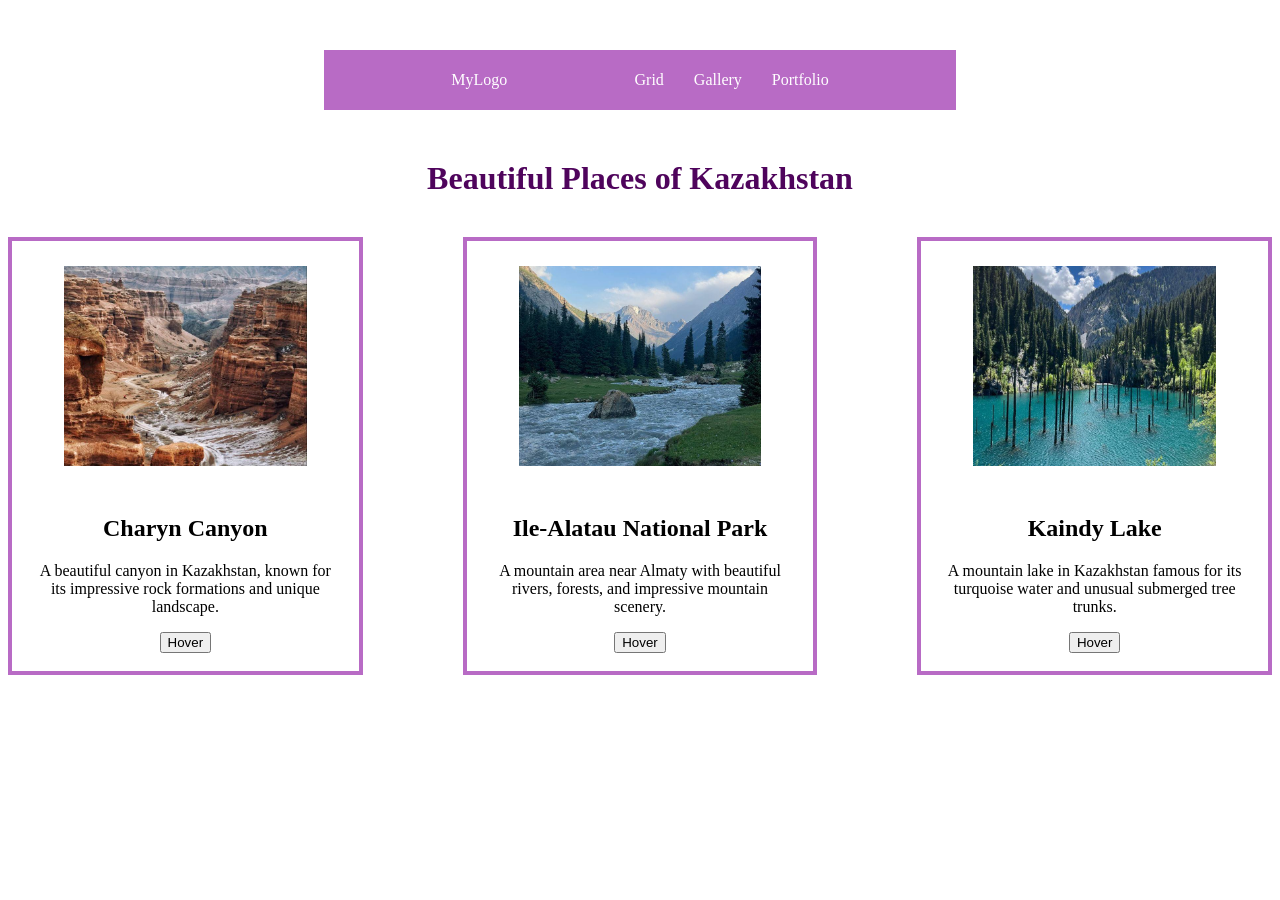
<file: index.html>
<!DOCTYPE html>
<html lang="en">
<head>
    <meta charset="UTF-8">
    <meta name="viewport" content="width=device-width, initial-scale=1.0">
    <link rel="stylesheet" href="flexbox.css">
    <title>Flexboxt</title>
</head>

<body>
    <header class="header">

    <div class="logo">
        MyLogo
    </div>

    <div class="nav-links">
        <a href="grid.html">Grid</a>
        <a href="gallery.html">Gallery</a>
        <a href="FlexGrid.html">Portfolio</a>
    </div>

</header>
    <h1>Beautiful Places of Kazakhstan</h1>
    <div class="card-container">
        <div class="card">
    <img src="images1/Sharyn.jpg" alt="Card image">
    <h2>Charyn Canyon</h2>
    <p>A beautiful canyon in Kazakhstan, known for its impressive rock formations and unique landscape.</p>
    <button>Hover</button>
</div>
 <div class="card">
        <img src="images1/nature.jpg" alt="Card image">
        <h2>Ile-Alatau National Park</h2>
        <p>A mountain area near Almaty with beautiful rivers, forests, and impressive mountain scenery.</p>
        <button>Hover</button>
    </div>

    <div class="card">
        <img src="images1/Kayindy.jpg" alt="Card image">
        <h2>Kaindy Lake</h2>
        <p>A mountain lake in Kazakhstan famous for its turquoise water and unusual submerged tree trunks.</p>
        <button>Hover</button>
    </div>

</div>
    
</body>
</html>
</file>
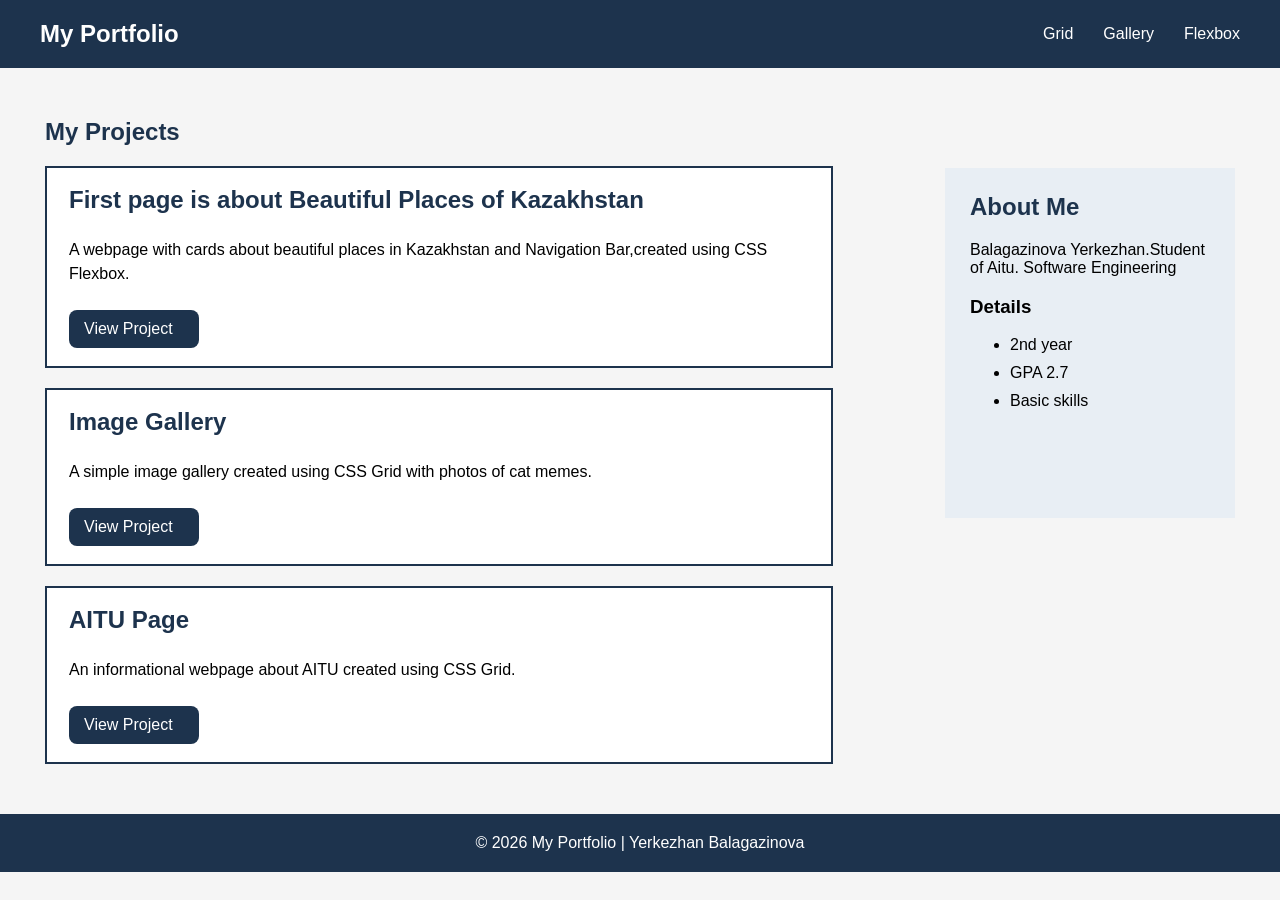
<file: FlexGrid.html>
<!DOCTYPE html>
<html lang="en">
<head>
    <meta charset="UTF-8">
    <meta name="viewport" content="width=device-width, initial-scale=1.0">
    <link rel="stylesheet" href="FlexGrid.css">
    <title>Portfolio</title>
</head>
<body>
    <header class="header">

    <h2>My Portfolio</h2>

     <div class="nav-links">
        <a href="grid.html">Grid</a>
        <a href="gallery.html">Gallery</a>
        <a href="flexbox.html">Flexbox</a>
    </div>
</header>
<main class="portfolio-main">
    <section class="projects">
    <h1>My Projects</h1>

    <div class="project-card">
        <h2>First page is about Beautiful Places of Kazakhstan</h2>
        <p> A webpage with cards about beautiful places in Kazakhstan and Navigation Bar,created using CSS Flexbox. </p>
        <a href="flexbox.html">View Project</a>
    </div>
    <div class="project-card">
        <h2>Image Gallery</h2>
        <p>A simple image gallery created using CSS Grid with photos of cat memes.</p>  
        <a href="gallery.html">View Project</a>
    </div>
    <div class="project-card">
            <h2>AITU Page</h2>
            <p>An informational webpage about AITU created using CSS Grid.</p>
            <a href="grid.html">View Project</a>
        </div>

</section>
<aside class="info">

    <h2>About Me</h2>
    <p>Balagazinova Yerkezhan.Student of Aitu. Software Engineering</p>

    <h3>Details</h3>
    <ul>
        <li>2nd year</li>
        <li>GPA 2.7</li>
        <li>Basic skills</li>
    </ul>

</aside>
</main>
<footer class="portfolio-footer">
    <p>© 2026 My Portfolio | Yerkezhan Balagazinova</p>
</footer>
    
</body>
</html>
</file>
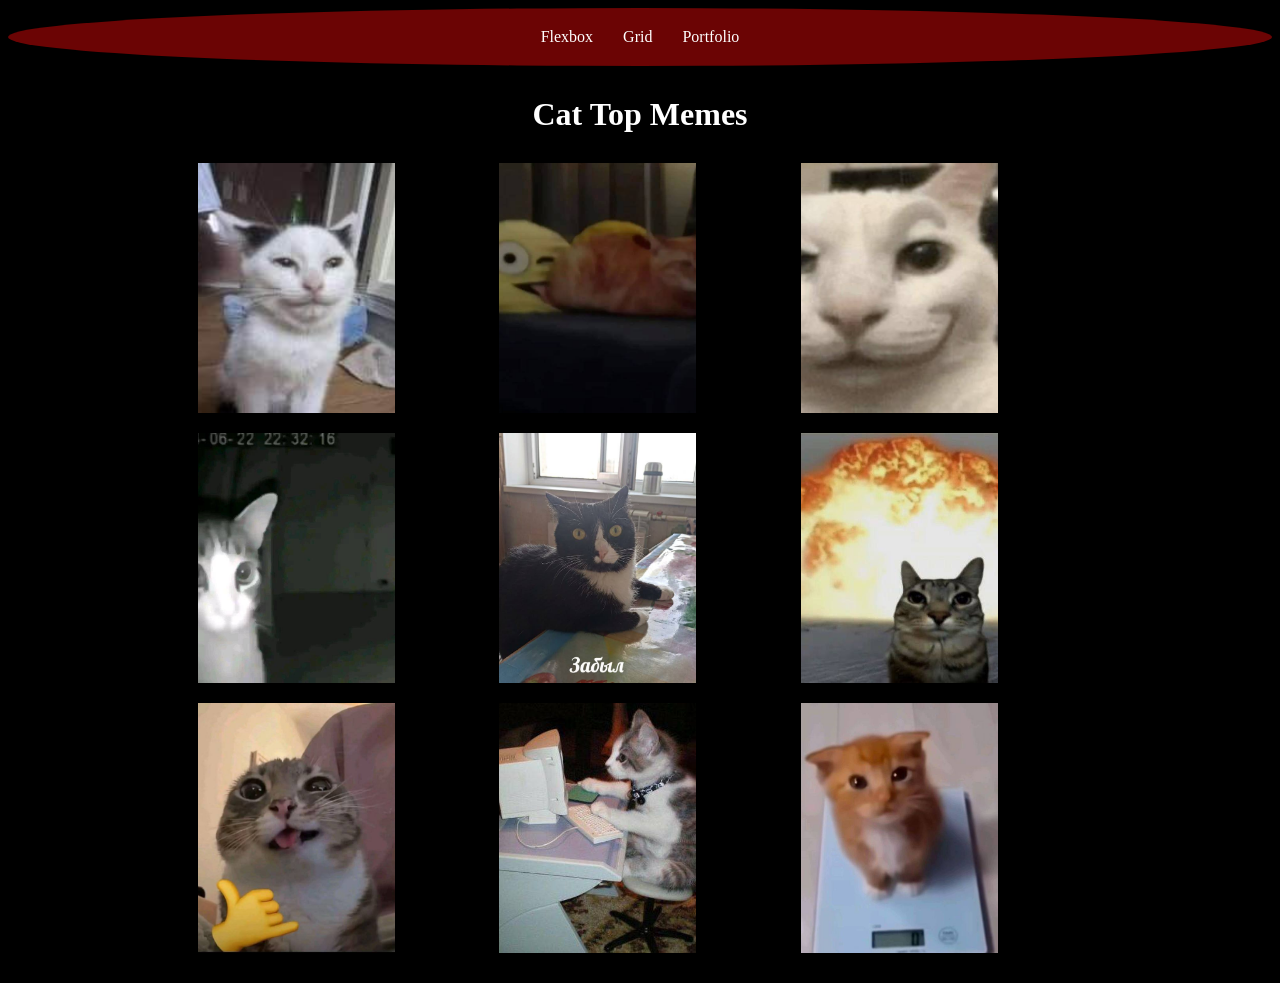
<file: gallery.html>
<!DOCTYPE html>
<html lang="en">

<head>
    <meta charset="UTF-8">
    <meta name="viewport" content="width=device-width, initial-scale=1.0">
    <link rel="stylesheet" href="gallery.css">
    <title>Cat Gallery</title>
</head>

<body>
    <div class="gallery-nav">
        <a href="flexbox.html">Flexbox</a>
        <a href="grid.html">Grid</a>
        <a href="FlexGrid.html">Portfolio</a>
    </div>


    <h1 class="head">Cat Top Memes</h1>

    <div class="gallery">

        <div class="gallery-item">
            <img src="images1/5309934159461554875.jpg" alt="Cat 1">
            <div class="caption">Cat 1</div>
        </div>

        <div class="gallery-item">
            <img src="images1/5309934159461554874.jpg" alt="Cat 2">
            <div class="caption">Cat 2</div>
        </div>

        <div class="gallery-item">
            <img src="images1/5309934159461554873.jpg" alt="Cat 3">
            <div class="caption">Cat 3</div>
        </div>

        <div class="gallery-item">
            <img src="images1/5309934159461554872.jpg" alt="Cat 4">
            <div class="caption">Cat 4</div>
        </div>

        <div class="gallery-item">
            <img src="images1/5309934159461554871.jpg" alt="Cat 5">
            <div class="caption">Cat 5</div>
        </div>

        <div class="gallery-item">
            <img src="images1/5309934159461554870.jpg" alt="Cat 6">
            <div class="caption">Cat 6</div>
        </div>

        <div class="gallery-item">
            <img src="images1/5309934159461554869.jpg" alt="Cat 7">
            <div class="caption">Cat 7</div>
        </div>

        <div class="gallery-item">
            <img src="images1/5309934159461554868.jpg" alt="Cat 8">
            <div class="caption">Cat 8</div>
        </div>

        <div class="gallery-item">
            <img src="images1/5309934159461554867.jpg" alt="Cat 9">
            <div class="caption">Cat 9</div>
        </div>

    </div>

</body>

</html>
</file>
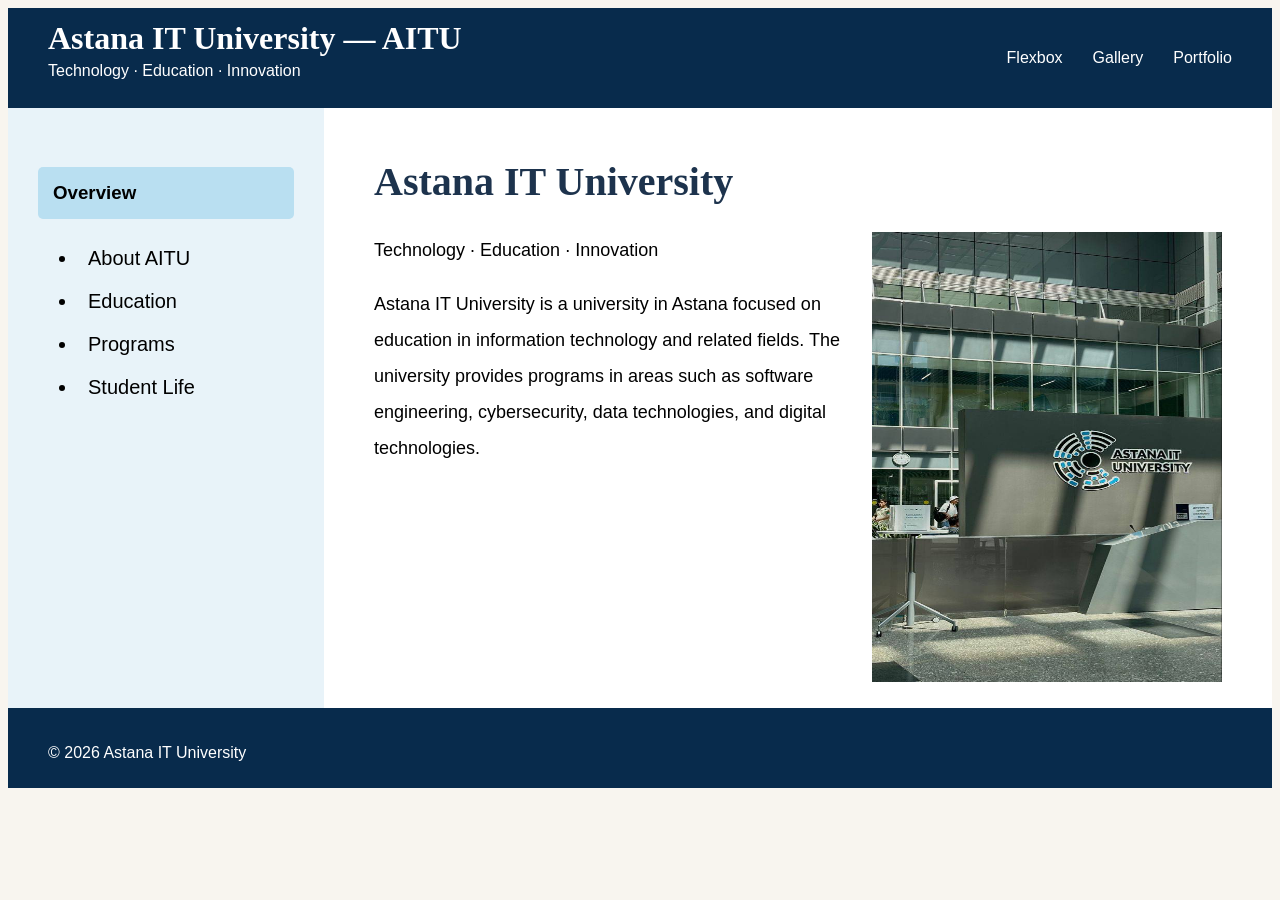
<file: grid.html>
<!DOCTYPE html>
<html lang="en">

<head>
    <meta charset="UTF-8">
    <meta name="viewport" content="width=device-width, initial-scale=1.0">
    <link rel="stylesheet" href="grid.css">
    <title>AITU</title>
</head>

<body>

    <div class="grid-container">

        <header class="header">

            <div>
                <h1>Astana IT University — AITU</h1>
                <p>Technology · Education · Innovation</p>
            </div>

            <div class="nav-links">
                <a href="flexbox.html">Flexbox</a>
                <a href="gallery.html">Gallery</a>
                <a href="FlexGrid.html">Portfolio</a>
            </div>

        </header>


        <aside class="sidebar">

            <h3>Overview</h3>

            <ul>
                <li>About AITU</li>
                <li>Education</li>
                <li>Programs</li>
                <li>Student Life</li>
            </ul>

        </aside>


        <main class="main-content">

            <h1>Astana IT University</h1>

            <img src="images1/AITU.jpg" alt="Astana IT University">

            <p>Technology · Education · Innovation</p>

            <p>
                Astana IT University is a university in Astana focused on
                education in information technology and related fields.
                The university provides programs in areas such as software
                engineering, cybersecurity, data technologies, and digital
                technologies.
            </p>

        </main>


        <footer class="footer">
            <p>© 2026 Astana IT University</p>
        </footer>

    </div>

</body>

</html>
</file>
<file: flexbox.css>
.header {
    display: flex;
    justify-content: space-evenly;
    background-color: #b86bc5;
    width:50%;
    margin:50px auto;
    align-items: center;
    height:60px;


}
.nav-links {
    display: flex;
    gap: 30px;
}
.nav-links a {
    color: white;
    text-decoration: none;
}
.nav-links a:hover{
color:black
}
.logo{
    color:white
}
.card-container {
    display: flex;
    gap: 100px;
    align-items: center;
    
}
.card {
    flex: 1;
    border: 4px solid #b86bc5;
    color: black;
    height: 430px;
    text-align: center;;

}
.card:hover {
    transform: scale(1.05);
    box-shadow: 0 0 30px rgba(145, 52, 174, 0.2);
}
button:hover {
    background-color: #4f045c;
    color: white;
}
.card img {
    width: 70%;
    height: 200px;
    object-fit: cover;
    margin: 25px auto;
}
.card h2,
.card p {
    margin-left: 20px;
    margin-right: 20px;
}
h1 {
    text-align: center;
    color: #4f045c;
    margin: 40px 0;
}
</file>
<file: FlexGrid.css>
body {
    margin: 0;
    font-family: Arial, sans-serif;
    background-color: #f5f5f5;
}




.header {
    display: flex;
    justify-content: space-between;
    align-items: center;

    background-color: #1d334d;
    color: white;

    padding: 20px 40px;
}

.header h2 {
    margin: 0;
}

.nav-links {
    display: flex;
    gap: 30px;
}

.nav-links a {
    color: white;
    text-decoration: none;
}


.portfolio-main {
    display: grid;
    grid-template-columns: 3fr 1fr;
    gap: 30px;

    padding: 30px 45px;
}

.projects h1 {
    color: #1d334d;
}

.project-card {
    display: flex;
    flex-direction: column;
    gap: 8px;

    background-color: white;
    border: 2px solid #1d334d;

    padding: 18px 22px;
    margin-bottom: 20px;

    width:85%;
}

.project-card h2 {
    margin: 0;
    color: #1d334d;
}

.project-card p {
    line-height: 1.5;
}

.project-card a {
    background-color: #1d334d;
    color: white;

    padding: 10px 15px;
    text-decoration: none;

    width: 100px;
    border-radius: 8px;
}

.info {
    background-color: #e8eef4;
    padding: 25px;
margin-top: 70px;
    height: 300px;
}

.info h2 {
    color: #1d334d;
    margin-top: 0;
}

.info li {
    margin-bottom: 10px;
}
.portfolio-footer {
    background-color: #1d334d;
    color: white;

    text-align: center;
    padding: 20px;
}

.portfolio-footer p {
    margin: 0;
}
</file>
<file: gallery.css>
body {
    background-color: black;
    color: white;
}
.gallery-nav {
    display: flex;
    justify-content: center;
    gap: 30px;
    padding: 20px;
    background-color:  rgb(107, 4, 4);
    border-radius: 70%;
}

.gallery-nav a {
    color: white;
    text-decoration: none;
}

.gallery {
    display: grid;
    grid-template-columns: repeat(3, 1fr);
    grid-template-rows: repeat(3, 250px);
    gap: 20px;
    width: 70%;
    margin: 30px auto;
}

.gallery-item {
    position: relative;
}

.gallery-item img {
    width: 70%;
    height: 100%;
    object-fit: cover;
}

.caption {
    position: absolute;
    bottom: 0;
    width: 70%;
    background-color: rgb(107, 4, 4);
    color: white;
    text-align: center;
    opacity: 0;
}

.gallery-item:hover .caption {
    opacity: 1;
}

.head {
    text-align: center;
    margin: 30px;
}
</file>
<file: grid.css>
body {
    font-family: Arial, sans-serif;
    background-color: #f8f5ef;
}

.grid-container {
    display: grid;
    grid-template-columns: 1fr 3fr;
    grid-template-rows: 100px 600px 80px;

    grid-template-areas:
        "header header"
        "sidebar main"
        "footer footer";
}

.header {
    grid-area: header;
    background-color: #082b4c;
    color: white;
    padding: 20px 40px;

    display: flex;
    justify-content: space-between;
    align-items: center;
}

.header h1 {
    margin: 0;
    font-family: Georgia, serif;
    font-size: 32px;
}

.header p {
    margin-top: 5px;
}

.nav-links {
    display: flex;
    gap: 30px;
}

.nav-links a {
    color: white;
    text-decoration: none;
}

.sidebar {
    grid-area: sidebar;
    background-color: #e8f3f9;
    padding: 40px 30px;
}

.sidebar h3 {
    background-color: #b9dff1;
    padding: 15px;
    border-radius: 5px;
}

.sidebar li {
    padding: 10px;
    font-size: 20px;
}

.main-content {
    grid-area: main;
    color: black;
    background-color: white;
    padding: 50px;
}

.main-content h1 {
    font-family: Georgia, serif;
    color: #1d334d;
    font-size: 40px;
    margin-top: 0;
}

.main-content p {
    font-size: 18px;
    line-height: 2;
}

.main-content img {
    width: 350px;
    height: 450px;
    float: right;
    margin-bottom: 60px;
}

.footer {
    grid-area: footer;
    background-color: #082b4c;
    color: white;
    padding: 20px 40px;
}
</file>
